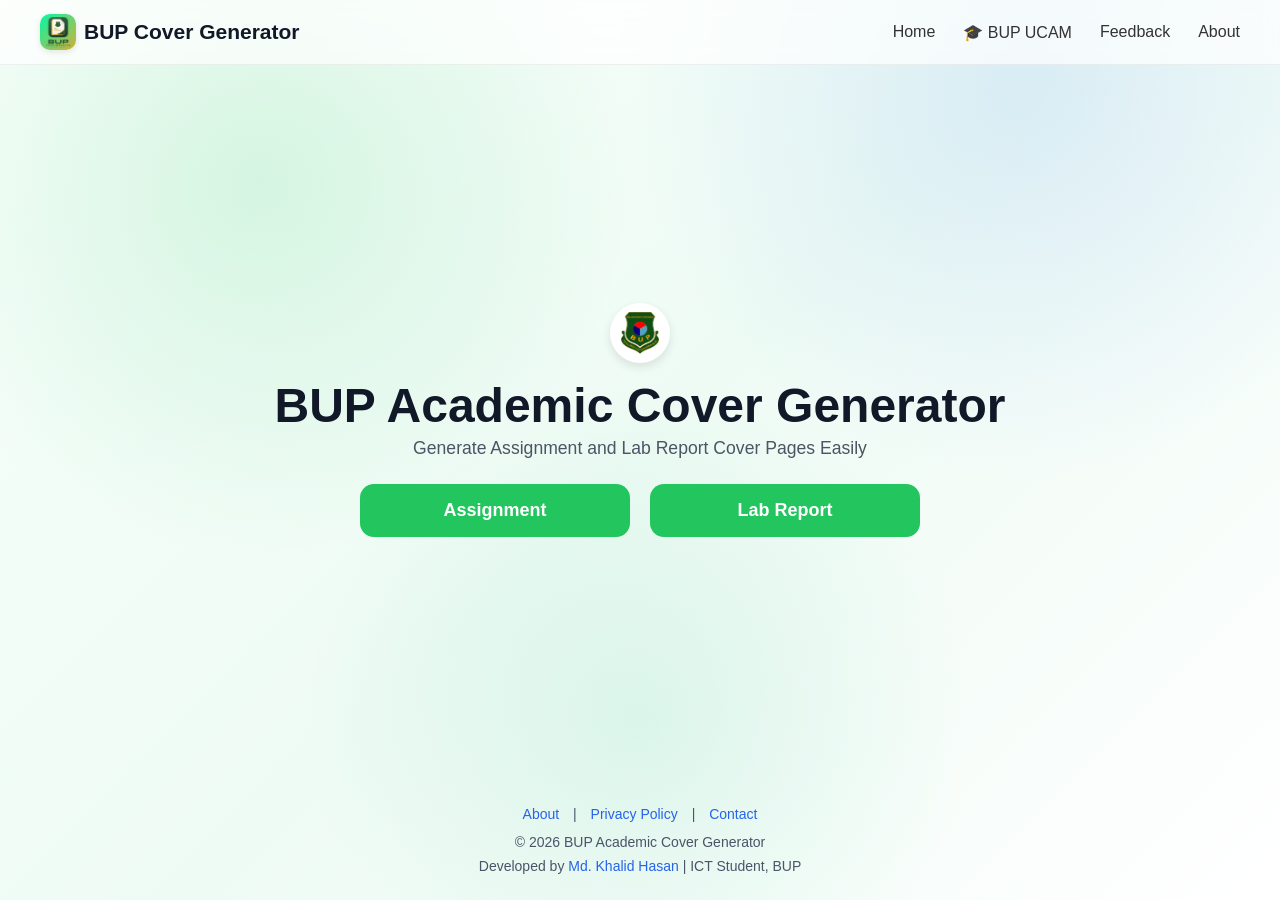
<file: index.html>
<!DOCTYPE html>
<html lang="en">

<head>
    <script async src="https://pagead2.googlesyndication.com/pagead/js/adsbygoogle.js?client=ca-pub-3254257961448556"
     crossorigin="anonymous"></script>
    <meta charset="UTF-8">
    <meta name="viewport" content="width=device-width, initial-scale=1.0">
    <title>BUP Academic Cover Generator</title>

    <meta
    name="description"
    content="Generate professional BUP assignment, lab report, and term paper cover pages instantly with our free academic cover generator.">

    <link rel="stylesheet" href="style.css">

    
    <!-- Google tag (gtag.js) -->
<script async src="https://www.googletagmanager.com/gtag/js?id=G-B1P9J4YPZ9"></script>

<script>
window.dataLayer = window.dataLayer || [];

function gtag(){
dataLayer.push(arguments);
}

gtag('js', new Date());

gtag('config', 'G-B1P9J4YPZ9');
</script>
  
</head>

<body>

    <nav class="navbar">
    <div class="nav-container">

        <!-- Left Side -->
        <a href="#" class="logo">
            <img src="logo1.png" alt="Logo">
            <span>BUP Cover Generator</span>
        </a>

        <!-- Right Side -->
        <ul class="nav-links">
            <li><a href="#">Home</a></li>
            <li><a href="https://webportal.bup.edu.bd/Account/Login?ReturnUrl=%2F">🎓 BUP UCAM</a></li>
            <li><a href="feedback.html">Feedback</a></li>
            <li><a href="about.html">About</a></li>
        </ul>

    </div>
</nav>

    <div class="page-wrapper">

       

<div class="home-container">

    <div class="icon-circle">
        <img src="logo.png"
             alt="BUP Logo"
             style="width:42px;height:42px;object-fit:contain;">
    </div>

    <h1>BUP Academic Cover Generator</h1>

    <p>
        Generate Assignment and Lab Report Cover Pages Easily
    </p>

    <div class="home-buttons">

        <a href="https://bupassignment.khalid67.me" class="home-btn">
            Assignment
        </a>

        <a href="https://buplabcover.khalid67.me" class="home-btn">
            Lab Report
        </a>

    </div>

</div>



                 


            <!-- FOOTER -->

            <footer
    style="
        text-align: center;
        margin-top: 10px;
        padding: 20px;
        color: #4a5568;
        font-size: 14px;
    ">

    <!-- TOP LINKS -->
    <div style="margin-bottom: 12px;">

        <a
            href="about.html"
            style="
                margin: 0 10px;
                color: #2563eb;
                text-decoration: none;
            ">

            About

        </a>
        
         |

        <a
            href="about.html"
            style="
                margin: 0 10px;
                color: #2563eb;
                text-decoration: none;
            ">

            Privacy Policy

        </a> 

          | 

        <a
            href="about.html"
            style="
                margin: 0 10px;
                color: #2563eb;
                text-decoration: none;
            ">

            Contact

        </a>

    </div>

    <!-- COPYRIGHT -->
    <p style="margin: 8px 0;">

        © 2026 BUP Academic Cover Generator

    </p>

    <!-- DEVELOPER -->
    <p style="margin-top: 8px;">

        Developed by

        <a
            href="https://khalid67-ux.github.io/"
            target="_blank"
            style="
                color: #2563eb;
                text-decoration: none;
                font-weight: 500;
            ">

            Md. Khalid Hasan

        </a>

        | ICT Student, BUP

    </p>

</footer>

   
</body>

</html>
</file>
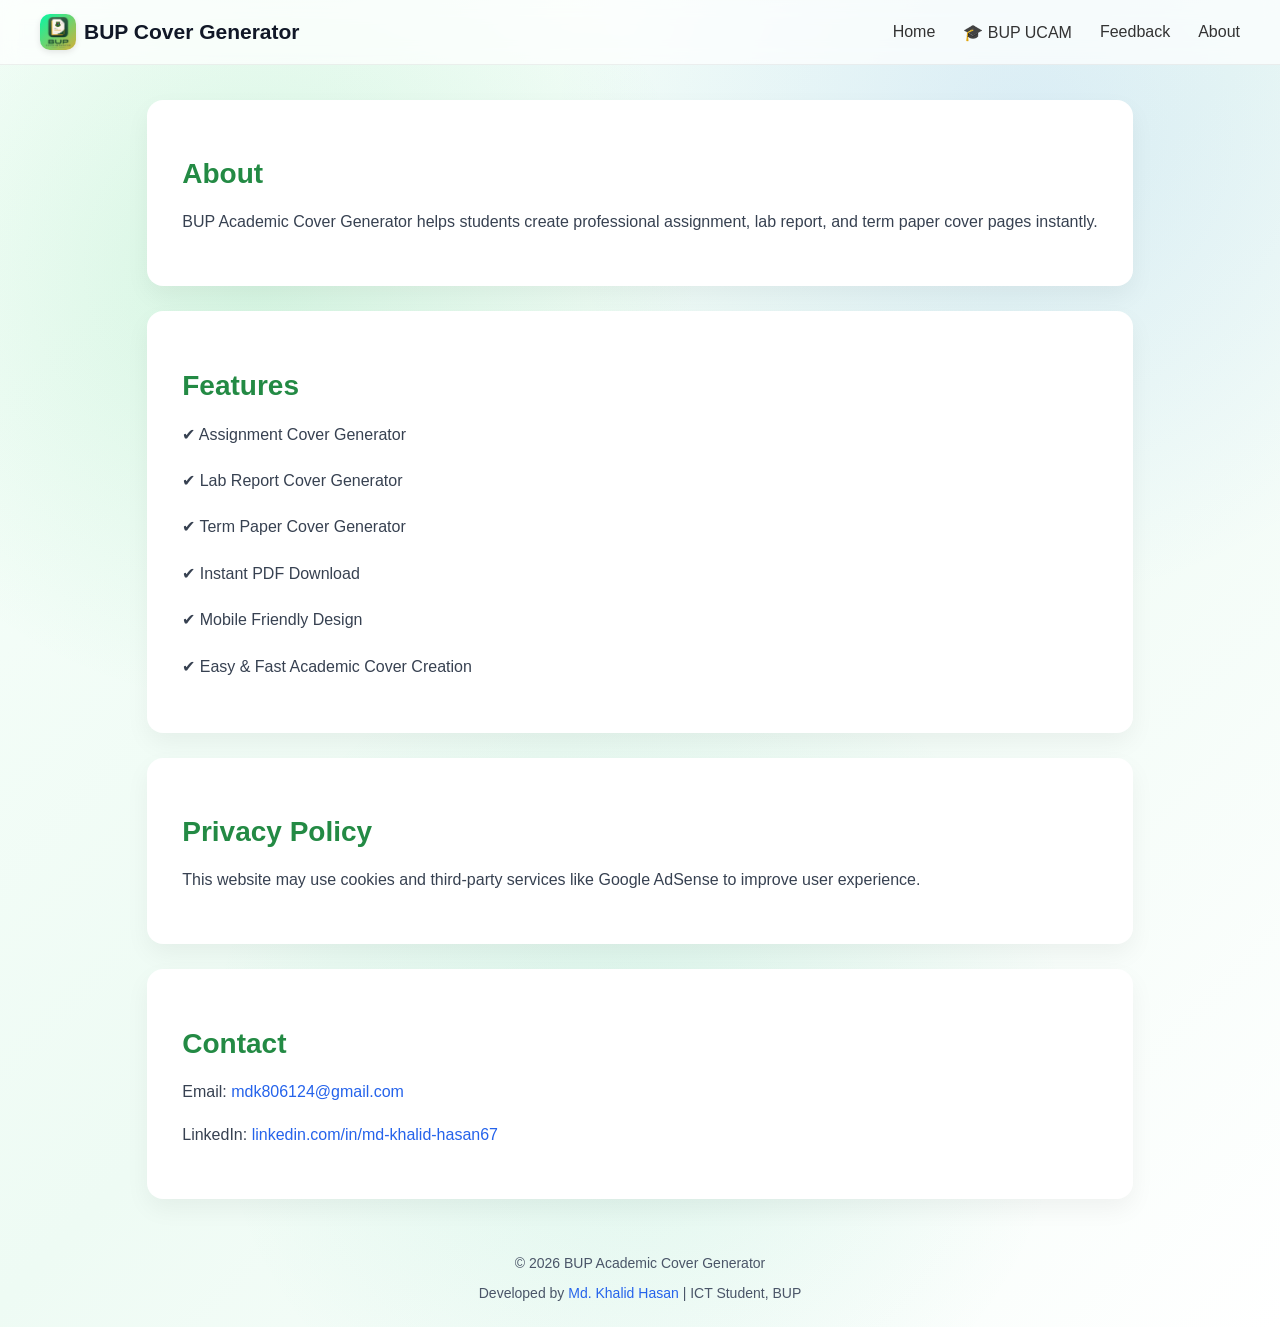
<file: about.html>
<!DOCTYPE html>
<html lang="en">

<head>
    <script async src="https://pagead2.googlesyndication.com/pagead/js/adsbygoogle.js?client=ca-pub-3254257961448556"
     crossorigin="anonymous"></script>

    <meta charset="UTF-8">
    <meta name="viewport" content="width=device-width, initial-scale=1.0">

    <title>About | BUP Academic Cover Generator</title>

    <link rel="stylesheet" href="style.css">

</head>

<body>
    <nav class="navbar">
    <div class="nav-container">

        <a href="#" class="logo">
            <img src="logo1.png" alt="Logo">
            <span>BUP Cover Generator</span>
        </a>

        <ul class="nav-links">
            <li><a href="index.html">Home</a></li>
            <li><a href="https://webportal.bup.edu.bd/Account/Login?ReturnUrl=%2F">🎓 BUP UCAM</a></li>
            <li><a href="feedback.html">Feedback</a></li>
            <li><a href="about.html">About</a></li>
        </ul>

    </div>
</nav>

    <div class="page-wrapper">

        <div class="form-container">

            <!-- ABOUT -->
            <div
                class="card"
                style="
                    margin-top: 30px;
                    padding: 35px;
                ">

                <h2
                    style="
                        color:#238a44;
                        margin-bottom:18px;
                        font-size:28px;
                    ">

                    About

                </h2>

                <p
                    style="
                        font-size:16px;
                        line-height:1.7;
                        color:#374151;
                    ">

                    BUP Academic Cover Generator helps students create
                    professional assignment, lab report, and term paper
                    cover pages instantly.

                </p>

            </div>

                  <!-- FEATURES -->
<div
    class="card"
    style="
        margin-top: 25px;
        padding: 35px;
    ">

    <h2
        style="
            color:#238a44;
            margin-bottom:18px;
            font-size:28px;
        ">

        Features

    </h2>

    <div
        style="
            font-size:16px;
            line-height:1.9;
            color:#374151;
            font-weight:500;
        ">

        <p>✔ Assignment Cover Generator</p>

        <p>✔ Lab Report Cover Generator</p>

        <p>✔ Term Paper Cover Generator</p>

        <p>✔ Instant PDF Download</p>

        <p>✔ Mobile Friendly Design</p>

        <p>✔ Easy & Fast Academic Cover Creation</p>

    </div>

</div>


            <!-- PRIVACY -->
            <div
                class="card"
                style="
                    margin-top: 25px;
                    padding: 35px;
                ">

                <h2
                    style="
                        color:#238a44;
                        margin-bottom:18px;
                        font-size:28px;
                    ">

                    Privacy Policy

                </h2>

                <p
                    style="
                        font-size:16px;
                        line-height:1.7;
                        color:#374151;
                    ">

                    This website may use cookies and third-party services
                    like Google AdSense to improve user experience.

                </p>

            </div>

            <!-- CONTACT -->
            <div
                class="card"
                style="
                    margin-top: 25px;
                    margin-bottom: 30px;
                    padding: 35px;
                ">

                <h2
                    style="
                        color:#238a44;
                        margin-bottom:18px;
                        font-size:28px;
                    ">

                    Contact

                </h2>

                <p
                    style="
                        font-size:16px;
                        line-height:1.7;
                        color:#374151;
                    ">

                    Email:

                    <a
                        href="mailto:mdk806124@gmail.com"
                        style="
                            color:#2563eb;
                            text-decoration:none;
                        ">

                        mdk806124@gmail.com

                    </a>

                </p>

                <p
                    style="
                        font-size:16px;
                        line-height:1.7;
                        color:#374151;
                    ">

                    LinkedIn:

                    <a
                        href="https://www.linkedin.com/in/md-khalid-hasan67/"
                        target="_blank"
                        style="
                            color:#2563eb;
                            text-decoration:none;
                        ">

                        linkedin.com/in/md-khalid-hasan67

                    </a>

                </p>

            </div>

            <!-- FOOTER -->
            <footer
                style="
                    text-align: center;
                    margin-top: 10px;
                    padding: 20px;
                    color: #4a5568;
                    font-size: 14px;
                ">

                <p>
                    © 2026 BUP Academic Cover Generator
                </p>

                <p>

                    Developed by

                    <a
                        href="https://khalid67-ux.github.io/"
                        target="_blank"
                        style="
                            color: #2563eb;
                            text-decoration: none;
                            font-weight: 500;
                        ">

                        Md. Khalid Hasan

                    </a>

                    | ICT Student, BUP

                </p>

            </footer>

        </div>

    </div>

</body>

</html>
</file>
<file: style.css>
html{
    margin:0;
    padding:0;
    overflow-x:hidden;
}

body {
    font-family: 'Inter', sans-serif;
    margin: 0;
    padding: 0;
    min-height: 100vh;

    display: flex;
    flex-direction: column;

    background:
        radial-gradient(circle at 20% 20%, rgba(34,197,94,0.15) 0%, transparent 30%),
        radial-gradient(circle at 80% 10%, rgba(59,130,246,0.12) 0%, transparent 30%),
        radial-gradient(circle at 50% 80%, rgba(16,185,129,0.10) 0%, transparent 35%),
        linear-gradient(135deg, #f8fffb 0%, #eefbf4 50%, #ffffff 100%);
}




.page-wrapper {
    flex: 1;
    display: flex;
    flex-direction: column;
    align-items: center;
    margin-top: 05px;
    padding: 0 20px;
}

.feedback-btn{
    display:block;
    width:100%;
    text-align:center;
    margin-top:15px;
    padding:14px;
    background:#ffffff;
    color:#238a44;
    text-decoration:none;
    border:2px solid #238a44;
    border-radius:12px;
    font-size:16px;
    font-weight:600;
    transition:0.3s;
    box-sizing:border-box;
}

.feedback-btn:hover{
    background:#238a44;
    color:white;
}

.icon-circle {
    background: white;
    width: 60px;
    height: 60px;
    border-radius: 50%;
    display: flex;
    align-items: center;
    justify-content: center;
    margin: 0 auto 07px;
    font-size: 28px;
    box-shadow: 0 4px 10px rgba(0,0,0,0.1);
}

.card {
    background: white;
    padding: 30px;
    border-radius: 16px;
    box-shadow: 0 10px 25px rgba(0,0,0,0.05);
}




/* =========================
   MOBILE RESPONSIVE
========================= */



.info-section {
    max-width: 900px;
    margin: 20px auto;
    padding: 20px;
    background: white;
    border-radius: 16px;
    box-shadow: 0 2px 10px rgba(0,0,0,0.05);
}

.info-section h2 {
    margin-bottom: 10px;
    color: #1f7a3d;
}

.info-section p {
    color: #4a5568;
    line-height: 1.7;
}


.feedback-section{
  max-width:700px;
  margin:auto;
  padding:20px;
}

.feedback-section input,
.feedback-section textarea{
  width:100%;
  padding:12px;
  margin-bottom:10px;
  border-radius:10px;
  border:1px solid #ccc;
}

.feedback-section button{
  padding:10px 20px;
  border:none;
  border-radius:10px;
  background:#2563eb;
  color:white;
  cursor:pointer;
}

.feedback-card{
  background:#f8fafc;
  padding:15px;
  border-radius:12px;
  margin-top:15px;
}

.admin-reply{
  margin-top:10px;
  padding:10px;
  background:#e0f2fe;
  border-left:4px solid #0284c7;
  border-radius:8px;
}


/* NAVBAR */
.navbar{
    position: sticky;
    top: 0;
    left: 0;

    width: 100%;
    margin: 0;
    padding: 0;

    z-index: 1000;

    background: rgba(255,255,255,0.7);

    backdrop-filter: blur(10px);
    border-bottom: 1px solid rgba(0,0,0,0.06);
}

/* CONTAINER */
.nav-container{
    max-width: 1200px;
    margin: auto;

    display: flex;
    justify-content: space-between;
    align-items: center;

    padding: 14px 24px;
}

/* LOGO */
.logo{
    display:flex;
    align-items:center;
    gap:12px;

    text-decoration:none;
}

.logo img{
    width:42px;
    height:42px;
    object-fit:cover;
    border-radius:50%;
}

.logo span{
    font-size:20px;
    font-weight:700;
    color:#111;
}

/* NAV LINKS */
.nav-links{
    display:flex;
    align-items:center;
    gap:28px;

    list-style:none;
    margin:0;
    padding:0;
}

.nav-links a{
    text-decoration:none;
    color:#333;

    font-size:16px;
    font-weight:500;

    transition:0.3s;
}

.nav-links a:hover{
    color:#2f855a;
}

/* MOBILE */

@media (max-width:768px){

    .nav-container{
        padding:10px 12px;
    }

    .logo{
        max-width:140px;
        gap:8px;
    }

    .logo span{
        font-size:14px;
        line-height:1.2;
    }

    .logo img{
        width:34px;
        height:34px;
    }

    .nav-links{
        gap:10px;
    }

    .nav-links a{
        font-size:12px;
    }

    .page-wrapper{
        padding:0 12px;
    }

    .card{
        padding:20px;
        border-radius:14px;
    }

    .form-row.split{
        flex-direction:column;
        gap:0;
    }

    .form-header h1{
        font-size:26px;
    }

    .form-header p{
        font-size:14px;
    }

    .btn-generate{
        font-size:16px;
        padding:14px;
    }

    input,
    select{
        font-size:14px;
        padding:11px;
    }

    .submitted-to-box{
        padding:16px;
    }
}


.logo {
    display: flex;
    align-items: center;
    gap: 8px;
    text-decoration: none;
}

.logo img {
    width: 32px;
    height: 32px;

    background: linear-gradient(135deg, #04f8a6, #d4af37);

    padding: 2px;

    border-radius: 10px;

    object-fit: contain;

    box-shadow:
        0 2px 6px rgba(0,0,0,0.10);
}

.logo span {
    font-size: 21px;
    font-weight: 700;
    color: #111827;
}




.home-selection{
    text-align:center;
    padding:40px 20px;
}

.cover-buttons{
    display:flex;
    justify-content:center;
    gap:20px;
    margin-top:30px;
    flex-wrap:wrap;
}

.cover-buttons button{
    padding:15px 40px;
    border:none;
    border-radius:12px;
    background:#2563eb;
    color:white;
    font-size:18px;
    font-weight:600;
    cursor:pointer;
    transition:0.3s;
}

.cover-buttons button:hover{
    background:#1d4ed8;
    transform:translateY(-2px);
}




.home-container{
    min-height:70vh;
    display:flex;
    flex-direction:column;
    justify-content:center;
    align-items:center;
    text-align:center;
    padding:40px 20px;
}

.home-container h1{
    font-size:3rem;
    margin:20px 0 10px;
    color:#111827;
}

.home-container p{
    font-size:1.1rem;
    color:#4b5563;
    margin-bottom:35px;
}

.home-buttons{
    display:flex;
    gap:20px;
    flex-wrap:wrap;
    justify-content:center;
}

.home-btn{
    background:#22c55e;
    color:#fff;
    text-decoration:none;
    padding:16px 25px;
    border-radius:12px;
    font-size:18px;
    font-weight:600;
    transition:.3s;
}

.home-btn:hover{
    transform:translateY(-3px);
    background:#16a34a;
}


/* =========================
   HOME PAGE
========================= */

.home-container{
    min-height: calc(100vh - 220px);
    display:flex;
    flex-direction:column;
    justify-content:center;
    align-items:center;
    text-align:center;
    padding:10px 20px;
}

.home-container .icon-circle{
    margin-bottom:10px;
}

.home-container h1{
    font-size:3rem;
    font-weight:700;
    color:#111827;
    margin:05px 0;
}

.home-container p{
    font-size:1.1rem;
    color:#4b5563;
    margin:0 0 25px;
}

.home-buttons{
    display:flex;
    justify-content:center;
    align-items:center;
    gap:20px;
    flex-wrap:wrap;
}

.home-btn{
    display:inline-block;
    min-width:220px;
    padding:16px 25px;
    border-radius:14px;
    background:#22c55e;
    color:#fff;
    text-decoration:none;
    font-size:18px;
    font-weight:600;
    transition:.3s;
}

.home-btn:hover{
    background:#16a34a;
    transform:translateY(-3px);
}

footer{
    margin-top:15px !important;
    padding:12px !important;
}

/* MOBILE */

@media (max-width:768px){

   .home-container{
 min-height:calc(100vh - 350px);
    display:flex;
    flex-direction:column;
    justify-content:center;
    align-items:center;
    text-align:center;
    padding:10px 15px;
}
    .home-container h1{
        font-size:1.8rem;
        line-height:1.2;
        margin:8px 0;
    }

    .home-container p{
        font-size:15px;
        margin-bottom:15px;
    }

   .home-buttons{
    display:flex;
    flex-direction:column;
    align-items:center;
    justify-content:center;
    gap:15px;
    width:100%;
}

.home-btn{
    width:220px;
    max-width:220px;
    text-align:center;
    margin:0 auto;
}
}

footer{
    margin-top:auto !important;
}
</file>
